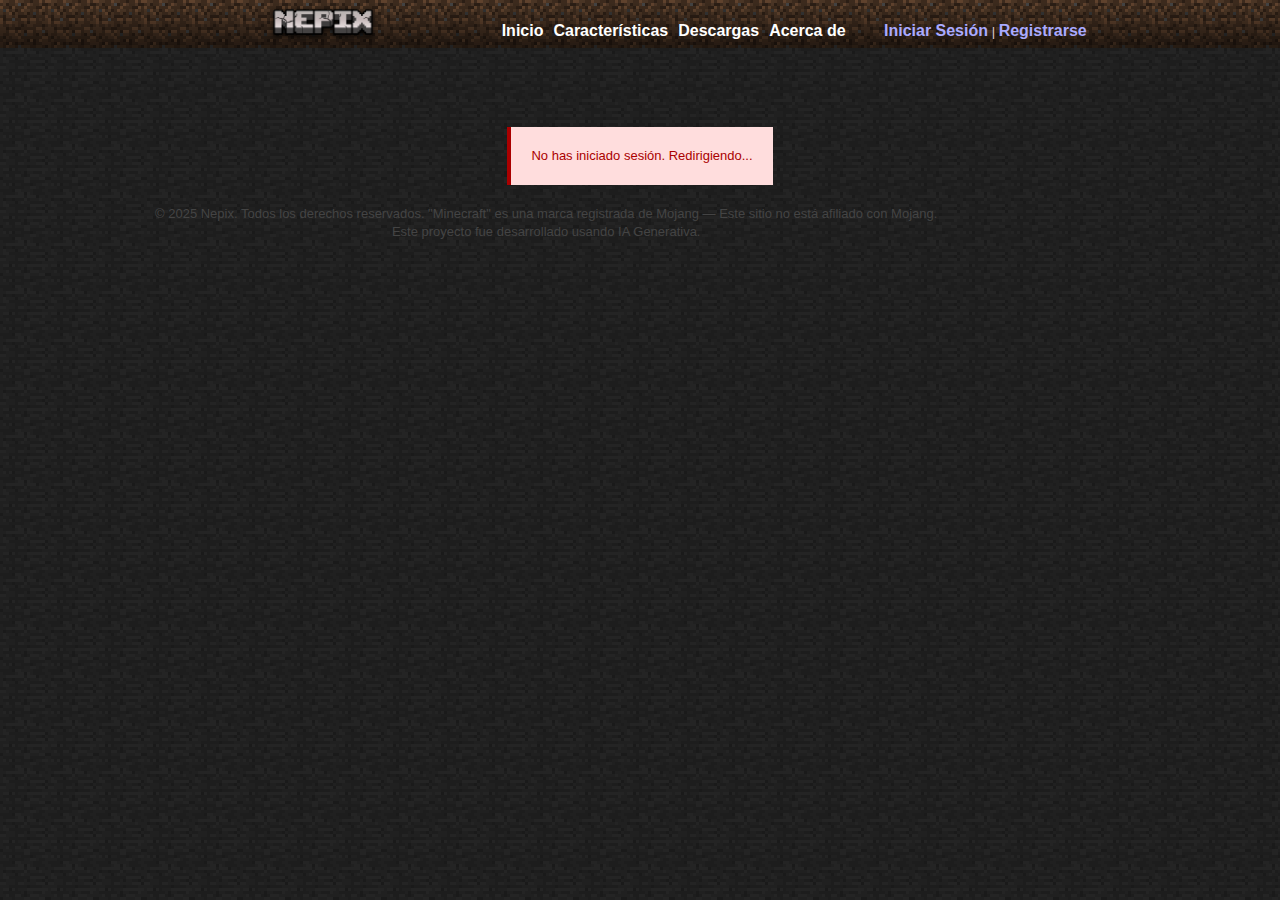
<file: public/retro/Dashboard.html>
<!DOCTYPE html>
<html lang="es" class="no-js">

<head>
    <meta charset="UTF-8">
    <meta http-equiv="X-UA-Compatible" content="IE=edge,chrome=1">
    <title>Nepix - Dashboard</title>
    <meta name="description" content="Panel de control de Nepix.">
    <meta name="viewport" content="width=device-width, initial-scale=1.0">

    <link rel="stylesheet" href="css/style.css">
    <link rel="stylesheet" href="css/auth.css">
    <style>
        .dashboard-container {
            max-width: 1000px;
            margin: 2em auto;
            padding: 0 20px;
        }

        .dashboard-header {
            display: flex;
            align-items: center;
            gap: 20px;
            margin-bottom: 2em;
            background: #333;
            padding: 20px;
            border: 1px solid #666;
        }

        .dashboard-header img {
            width: 80px;
            height: 80px;
        }

        .dashboard-header h1 {
            margin: 0;
            font-size: 28px;
        }

        .dashboard-header p {
            margin: 5px 0 0 0;
            color: #AAA;
        }

        .dashboard-grid {
            display: grid;
            grid-template-columns: repeat(auto-fit, minmax(300px, 1fr));
            gap: 20px;
            margin-bottom: 2em;
        }

        .dashboard-card {
            background: #333;
            border: 1px solid #666;
            padding: 20px;
        }

        .dashboard-card h2 {
            margin-top: 0;
            font-size: 18px;
            text-transform: uppercase;
            color: #5f9f35;
            border-bottom: 2px solid #5f9f35;
            padding-bottom: 10px;
        }

        .dashboard-card p {
            margin: 10px 0;
        }

        .dashboard-card strong {
            color: #5f9f35;
        }

        .dashboard-actions {
            margin-top: 20px;
            display: flex;
            gap: 10px;
            flex-wrap: wrap;
        }

        .btn-action {
            background: #555;
            color: #fff;
            border: none;
            padding: 10px 20px;
            font-size: 14px;
            cursor: pointer;
            transition: background 0.3s;
        }

        .btn-action:hover {
            background: #666;
        }

        .btn-action.danger {
            background: #a00;
        }

        .btn-action.danger:hover {
            background: #c00;
        }

        .btn-action.primary {
            background: #5f9f35;
        }

        .btn-action.primary:hover {
            background: #71b147;
        }

        .loading-spinner {
            text-align: center;
            padding: 40px;
            font-size: 18px;
            color: #AAA;
        }

        .error-message {
            background: #fdd;
            color: #a00;
            padding: 20px;
            margin: 20px 0;
            border-left: 4px solid #a00;
        }
    </style>
</head>

<body>
    <div id="wrap">
        <header>
            <div id="header_container" class="clearfix">
                <a id="logo" href="index.html">Nepix</a>
                <ul id="menu">
                    <li><a href="index.html">Inicio</a></li>
                    <li><a href="features.html">Características</a></li>
                    <li><a href="https://youtu.be/dQw4w9WgXcQ?si=1DLTStpLlrPF8jZA">Descargas</a></li>
                    <li><a href="about.html">Acerca de</a></li>
                </ul>
                <div id="userbox">
                    <span class="logged-out"><a href="Login.html">Iniciar Sesión</a> | <a
                            href="Register.html">Registrarse</a></span>
                </div>
            </div>
        </header>

        <div id="main" role="main" class="clearfix">
            <div class="dashboard-container">
                <div id="loadingMessage" class="loading-spinner">
                    Cargando información del usuario...
                </div>

                <div id="errorMessage" class="error-message" style="display: none;"></div>

                <div id="dashboardContent" style="display: none;">
                    <div class="dashboard-header">
                        <img src="images/cube.png" alt="User Avatar" id="userAvatar">
                        <div>
                            <h1>¡Bienvenido, <span id="displayUsername">Usuario</span>!</h1>
                            <p>Gestiona tu cuenta de Nepix desde aquí</p>
                        </div>
                    </div>

                    <div class="dashboard-grid">
                        <div class="dashboard-card">
                            <h2>Información de la Cuenta</h2>
                            <p><strong>Usuario:</strong> <span id="accountUsername">-</span></p>
                            <p><strong>ID:</strong> <span id="accountId">-</span></p>
                            <p><strong>Email:</strong> <span id="accountEmail">No especificado</span></p>
                            <p><strong>Fecha de registro:</strong> <span id="accountCreated">-</span></p>
                            <p><strong>Último acceso:</strong> <span id="accountLastLogin">-</span></p>
                        </div>

                        <div class="dashboard-card">
                            <h2>Estadísticas</h2>
                            <p><strong>Sesiones totales:</strong> <span id="statsLogins">Cargando...</span></p>
                            <p><strong>Tiempo de cuenta:</strong> <span id="statsAccountAge">Cargando...</span></p>
                            <p><strong>Estado:</strong> <span style="color: #5f9f35;">Activo</span></p>
                        </div>

                        <div class="dashboard-card">
                            <h2>Acciones Rápidas</h2>
                            <div class="dashboard-actions">
                                <button class="btn-action primary" onclick="downloadLauncher()">
                                    Descargar Launcher
                                </button>
                                <button class="btn-action" onclick="window.location.href='features.html'">
                                    Ver Características
                                </button>
                                <button class="btn-action danger logout-trigger">
                                    Cerrar Sesión
                                </button>
                            </div>
                        </div>
                    </div>

                    <div class="dashboard-card">
                        <h2>Acerca de tu Cuenta</h2>
                        <p>
                            Tu cuenta de Nepix te permite acceder a todas las funcionalidades del launcher,
                            sincronizar tus skins, y mantener tus preferencias guardadas en la nube.
                        </p>
                        <p>
                            <strong>Nota:</strong> Asegúrate de descargar el launcher oficial desde el botón de arriba
                            para disfrutar de la mejor experiencia de juego.
                        </p>
                    </div>
                </div>
            </div>

            <footer>
                &copy; 2025 Nepix. Todos los derechos reservados. "Minecraft" es una marca registrada de Mojang — Este
                sitio no está
                afiliado con Mojang.
                <br>Este proyecto fue desarrollado usando IA Generativa.
            </footer>
        </div>
    </div>

    <script src="js/auth-utils.js"></script>
    <script src="js/header-updater.js"></script>
    <script src="js/dashboard.js"></script>
</body>

</html>
</file>
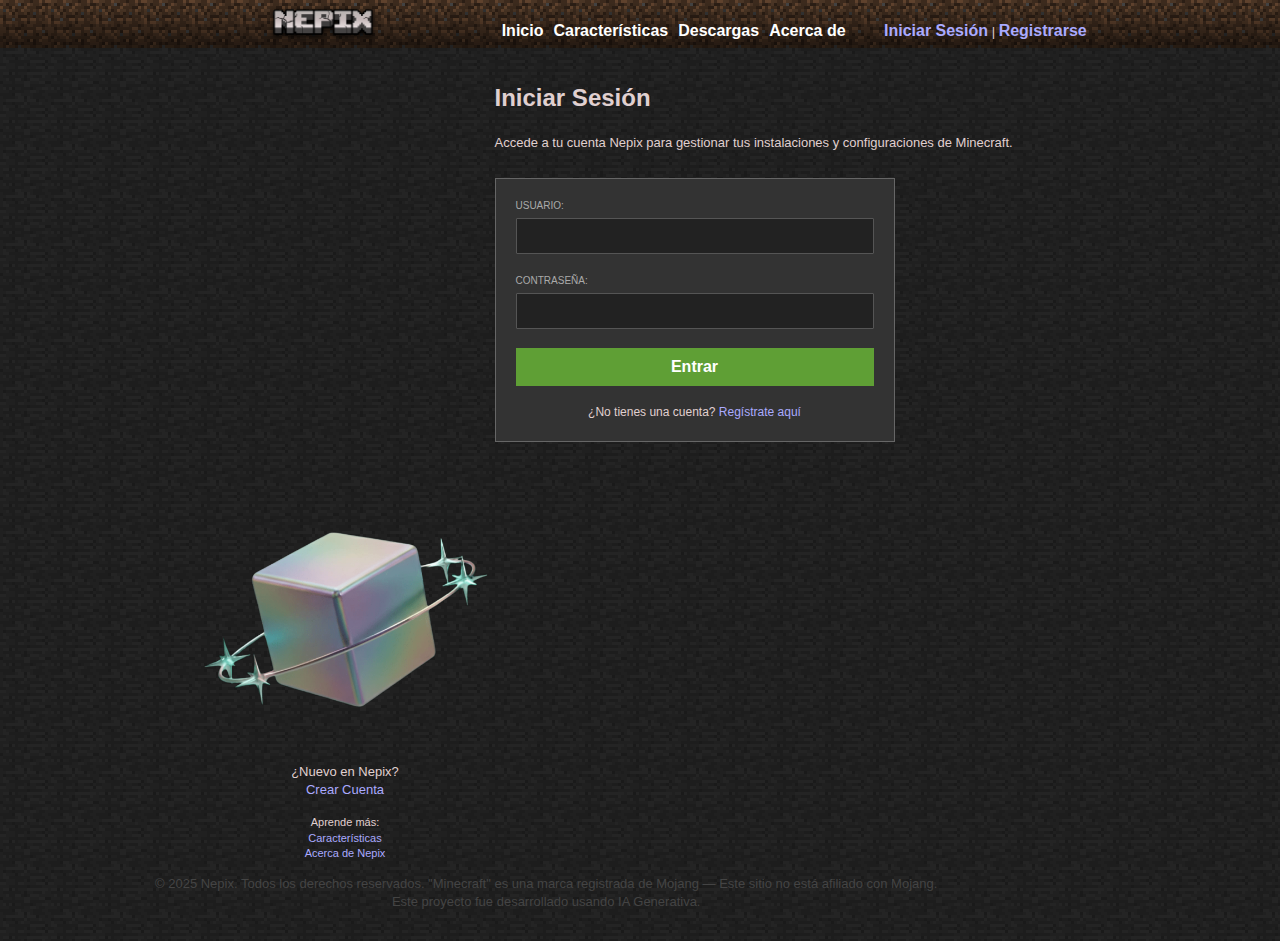
<file: public/retro/Login.html>
<!DOCTYPE html>
<html lang="es" class="no-js">

<head>
    <meta charset="UTF-8">
    <meta http-equiv="X-UA-Compatible" content="IE=edge,chrome=1">
    <title>Nepix - Iniciar Sesión</title>
    <meta name="description" content="Inicia sesión en tu cuenta Nepix.">
    <meta name="viewport" content="width=device-width, initial-scale=1.0">

    <link rel="stylesheet" href="css/style.css">

    <link rel="stylesheet" href="css/auth.css">
</head>

<body>
    <div id="wrap">
        <header>
            <div id="header_container" class="clearfix">
                <a id="logo" href="index.html">Nepix</a>
                <ul id="menu">
                    <li><a href="index.html">Inicio</a></li>
                    <li><a href="features.html">Características</a></li>
                    <li><a href="https://youtu.be/dQw4w9WgXcQ?si=1DLTStpLlrPF8jZA">Descargas</a></li>
                    <li><a href="about.html">Acerca de</a></li>
                </ul>
                <div id="userbox">
                    <span class="logged-out"><a href="Login.html">Iniciar Sesión</a> | <a
                            href="Register.html">Registrarse</a></span>
                </div>
            </div>
        </header>

        <div id="main" role="main" class="clearfix">

            <section class="left">
                <h1>Iniciar Sesión</h1>
                <p>
                    Accede a tu cuenta Nepix para gestionar tus instalaciones y configuraciones de Minecraft.
                </p>

                <div id="message" class="message"></div>
                <div id="userInfo" class="user-info"></div>

                <div class="form-card">
                    <form id="loginForm" novalidate>
                        <div class="form-group">
                            <label for="username">Usuario:</label>
                            <input type="text" id="username" name="username" required>
                        </div>

                        <div class="form-group">
                            <label for="password">Contraseña:</label>
                            <input type="password" id="password" name="password" required>
                        </div>

                        <button type="submit" class="btn-submit">Entrar</button>
                    </form>

                    <div class="form-footer">
                        ¿No tienes una cuenta? <a href="Register.html">Regístrate aquí</a>
                    </div>
                </div>
            </section>

            <aside class="auth-sidebar">
                <img src="images/cube.png" alt="Minecraft Cube" class="sidebar-cube-img">
                <p>
                    ¿Nuevo en Nepix?
                    <br><a href="Register.html">Crear Cuenta</a>
                </p>
                <p class="small">
                    Aprende más:
                    <br><a href="features.html">Características</a>
                    <br><a href="about.html">Acerca de Nepix</a>
                </p>
            </aside>

            <footer>
                &copy; 2025 Nepix. Todos los derechos reservados. "Minecraft" es una marca registrada de Mojang — Este
                sitio no está
                afiliado con Mojang.
                <br>Este proyecto fue desarrollado usando IA Generativa.
            </footer>
        </div>
    </div>

    <script src="js/auth-utils.js"></script>
    <script src="js/header-updater.js"></script>
    <script src="js/login.js"></script>
</body>

</html>
</file>
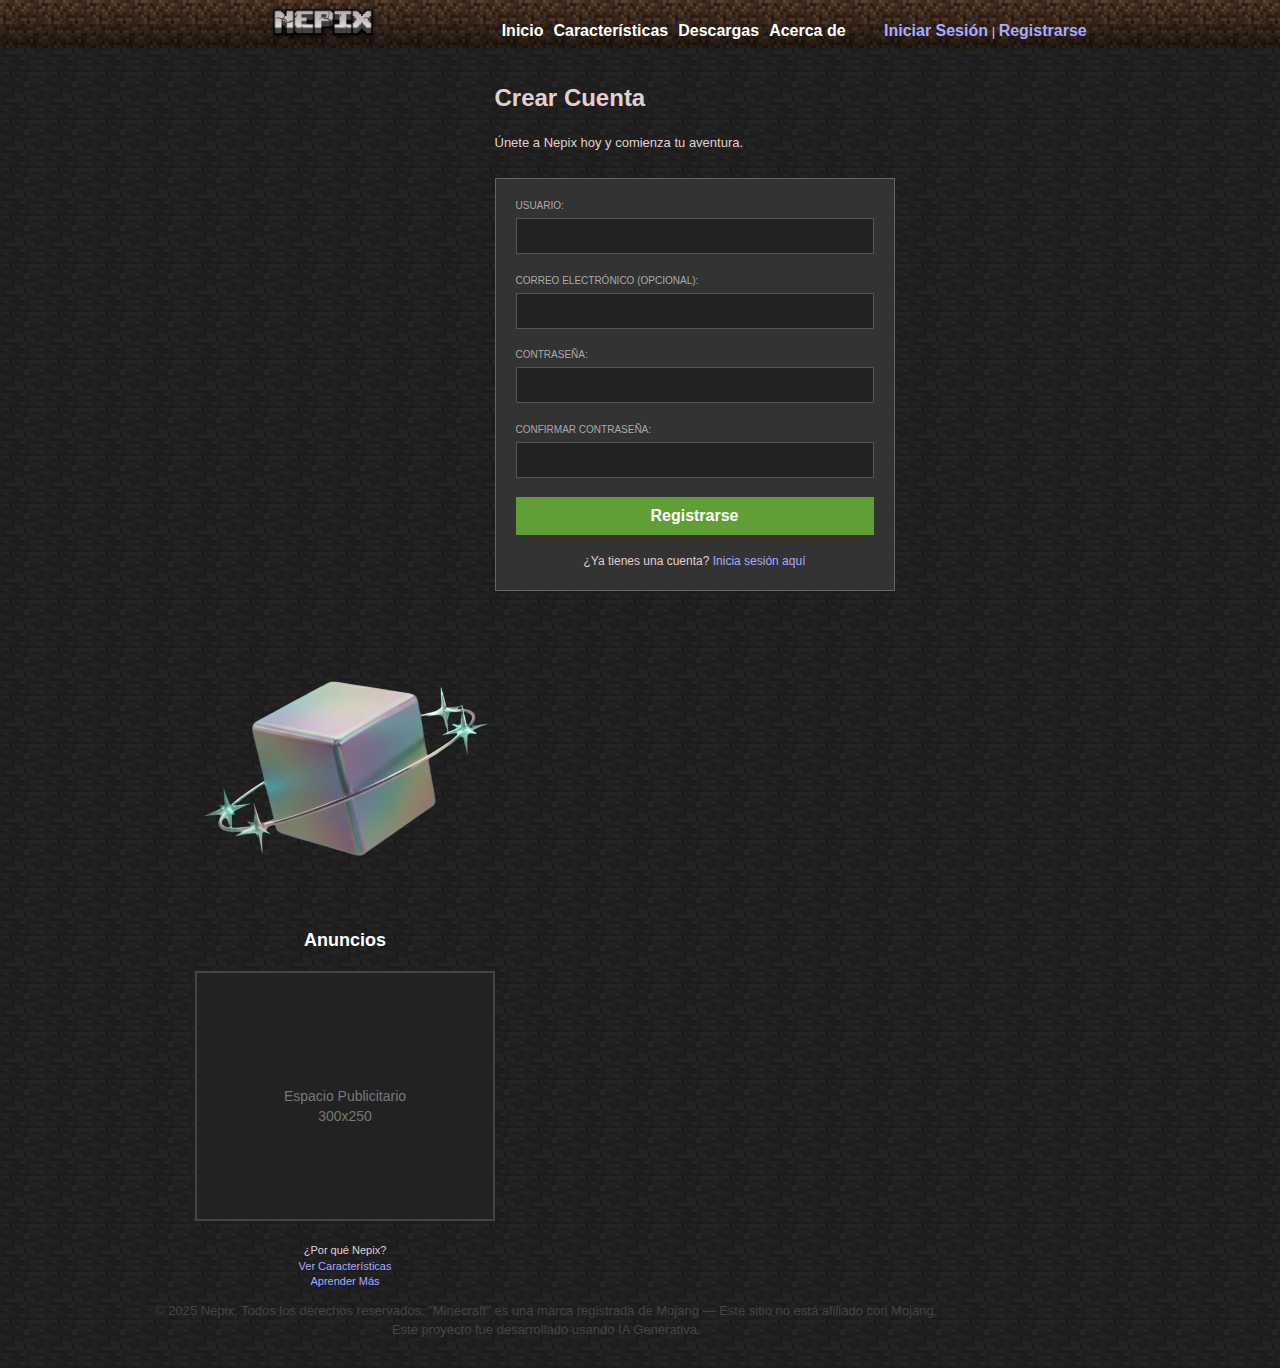
<file: public/retro/Register.html>
<!DOCTYPE html>
<html lang="es" class="no-js">

<head>
    <meta charset="UTF-8">
    <meta http-equiv="X-UA-Compatible" content="IE=edge,chrome=1">
    <title>Nepix - Registro</title>
    <meta name="description" content="Crea tu cuenta Nepix.">
    <meta name="viewport" content="width=device-width, initial-scale=1.0">

    <link rel="stylesheet" href="css/style.css">

    <link rel="stylesheet" href="css/auth.css">
</head>

<body>
    <div id="wrap">
        <header>
            <div id="header_container" class="clearfix">
                <a id="logo" href="index.html">Nepix</a>
                <ul id="menu">
                    <li><a href="index.html">Inicio</a></li>
                    <li><a href="features.html">Características</a></li>
                    <li><a href="https://youtu.be/dQw4w9WgXcQ?si=1DLTStpLlrPF8jZA">Descargas</a></li>
                    <li><a href="about.html">Acerca de</a></li>
                </ul>
                <div id="userbox">
                    <span class="logged-out"><a href="Login.html">Iniciar Sesión</a> | <a
                            href="Register.html">Registrarse</a></span>
                </div>
            </div>
        </header>

        <div id="main" role="main" class="clearfix">

            <section class="left">
                <h1>Crear Cuenta</h1>
                <p>
                    Únete a Nepix hoy y comienza tu aventura.
                </p>

                <div id="message" class="message"></div>

                <div class="form-card">
                    <form id="registerForm" novalidate>
                        <div class="form-group">
                            <label for="username">Usuario:</label>
                            <input type="text" id="username" name="username" required>
                        </div>

                        <div class="form-group">
                            <label for="email">Correo Electrónico (Opcional):</label>
                            <input type="email" id="email" name="email">
                        </div>

                        <div class="form-group">
                            <label for="password">Contraseña:</label>
                            <input type="password" id="password" name="password" required>
                        </div>

                        <div class="form-group">
                            <label for="confirm_password">Confirmar Contraseña:</label>
                            <input type="password" id="confirm_password" name="confirm_password" required>
                        </div>

                        <button type="submit" class="btn-submit">Registrarse</button>
                    </form>

                    <div class="form-footer">
                        ¿Ya tienes una cuenta? <a href="Login.html">Inicia sesión aquí</a>
                    </div>
                </div>
            </section>

            <aside class="auth-sidebar">
                <img src="images/cube.png" alt="Minecraft Cube" class="sidebar-cube-img">
                <h2 class="ad-title">Anuncios</h2>
                <div class="ad-container">
                    <p class="ad-text">Espacio Publicitario<br>300x250</p>
                </div>
                <p class="small why-nepix">
                    ¿Por qué Nepix?
                    <br><a href="features.html">Ver Características</a>
                    <br><a href="about.html">Aprender Más</a>
                </p>
            </aside>

            <footer>
                &copy; 2025 Nepix. Todos los derechos reservados. "Minecraft" es una marca registrada de Mojang — Este
                sitio no está
                afiliado con Mojang.
                <br>Este proyecto fue desarrollado usando IA Generativa.
            </footer>
        </div>
    </div>

    <script src="js/auth-utils.js"></script>
    <script src="js/header-updater.js"></script>
    <script src="js/register.js"></script>
</body>

</html>
</file>
<file: public/retro/css/auth.css>
/* Estilos de Autenticación (Login/Registro) */

#logo {
    background-image: url('../images/nepix_logo.png');
    background-size: contain;
    background-repeat: no-repeat;
    background-position: center;
}

.form-card {
    background: #333;
    border: #666 solid 1px;
    padding: 20px;
    margin: 2em 0;
    max-width: 400px;
}

.form-group {
    margin-bottom: 1.5em;
}

.form-group label {
    display: block;
    text-transform: uppercase;
    font-size: 10px;
    color: #AAA;
    margin-bottom: 5px;
}

.form-group input {
    width: 100%;
    padding: 8px;
    font-size: 16px;
    background: #222;
    color: #E0D0D0;
    border: 1px solid #555;
    box-sizing: border-box;
    transition: border-color 0.3s ease;
}

.form-group input.input-error {
    border-color: #cc0000;
    background: #2a1515;
}

.form-group input:focus {
    outline: none;
    border-color: #5f9f35;
}

/* Desactivar estilos de validación nativa del navegador */
.form-group input:invalid {
    box-shadow: none;
}

.form-group input:required {
    box-shadow: none;
}

.btn-submit {
    background: #5f9f35;
    color: #fff;
    border: none;
    padding: 10px 20px;
    font-size: 16px;
    font-weight: bold;
    cursor: pointer;
    width: 100%;
}

.btn-submit:hover {
    background: #71b147;
}

.message {
    padding: 10px;
    margin-bottom: 1em;
    display: none;
    white-space: pre-line;
    line-height: 1.5;
}

.message.error {
    background-color: #fdd;
    color: #a00;
    display: block;
    border-left: 4px solid #a00;
}

.message.success {
    background-color: #dfd;
    color: #0a0;
    display: block;
    border-left: 4px solid #0a0;
}

.form-footer {
    margin-top: 1.5em;
    text-align: center;
    font-size: 12px;
}

/* Estilos extraídos de estilos en línea */
.user-info {
    display: none;
}

.auth-sidebar {
    width: 300px;
    margin-left: 40px;
    float: left;
    padding-top: 20px;
    text-align: center;
}

.sidebar-cube-img {
    max-width: 100%;
    height: auto;
    margin-bottom: 20px;
}

.ad-title {
    font-size: 18px;
    color: #fff;
    margin-bottom: 1em;
}

.ad-container {
    background: #222;
    border: 2px solid #444;
    padding: 20px;
    text-align: center;
    min-height: 250px;
    display: flex;
    align-items: center;
    justify-content: center;
}

.ad-text {
    color: #777;
    font-size: 14px;
}

.why-nepix {
    margin-top: 2em;
}
</file>
<file: public/retro/css/style.css>
/* Reset & Base */
html,
body,
div,
span,
object,
iframe,
h1,
h2,
h3,
h4,
h5,
h6,
p,
blockquote,
pre,
abbr,
address,
cite,
code,
del,
dfn,
em,
img,
ins,
kbd,
q,
samp,
small,
strong,
sub,
sup,
var,
b,
i,
dl,
dt,
dd,
ol,
ul,
li,
fieldset,
form,
label,
legend,
table,
caption,
tbody,
tfoot,
thead,
tr,
th,
td,
article,
aside,
canvas,
details,
figcaption,
figure,
footer,
header,
hgroup,
menu,
nav,
section,
summary,
time,
mark,
audio,
video {
    margin: 0;
    padding: 0;
    border: 0;
    font-size: 100%;
    font: inherit;
    vertical-align: baseline;
    box-sizing: border-box;
}

img {
    max-width: 100%;
    height: auto;
}

article,
aside,
details,
figcaption,
figure,
footer,
header,
hgroup,
menu,
nav,
section {
    display: block;
}

blockquote,
q {
    quotes: none;
}

blockquote:before,
blockquote:after,
q:before,
q:after {
    content: '';
    content: none;
}

ins {
    background-color: #ff9;
    color: #000;
    text-decoration: none;
}

mark {
    background-color: #ff9;
    color: #000;
    font-style: italic;
    font-weight: bold;
}

del {
    text-decoration: line-through;
}

abbr[title],
dfn[title] {
    border-bottom: 1px dotted;
    cursor: help;
}

table {
    border-collapse: collapse;
    border-spacing: 0;
}

hr {
    display: block;
    height: 1px;
    border: 0;
    border-top: 1px solid #ccc;
    margin: 1em 0;
    padding: 0;
}

input,
select {
    vertical-align: middle;
}

body {
    background: #111;
    font: 13px/1.4 'Helvetica Neue', sans-serif;
    font-size: small;
    color: #E0D0D0;
    height: 100%;
    background: #111 url(../images/bg_main.png);
}

select,
input,
textarea,
button {
    font: 99% sans-serif;
    margin: 0;
}

pre,
code,
kbd,
samp,
.code {
    font-family: monospace, sans-serif;
}

html {
    overflow-y: scroll;
    height: 100%;
}

a:hover,
a:active {
    outline: none;
}

ul,
ol {
    margin-left: 2em;
}

ol {
    list-style-type: decimal;
}

nav ul,
nav li {
    margin: 0;
    list-style: none;
    list-style-image: none;
}

small {
    font-size: 85%;
}

strong,
th {
    font-weight: bold;
}

td {
    vertical-align: top;
}

sub,
sup {
    font-size: 75%;
    line-height: 0;
    position: relative;
}

sup {
    top: -0.5em;
}

sub {
    bottom: -0.25em;
}

pre {
    white-space: pre;
    white-space: pre-wrap;
    word-wrap: break-word;
    padding: 15px;
}

textarea {
    overflow: auto;
}

.ie6 legend,
.ie7 legend {
    margin-left: -7px;
}

input[type="radio"] {
    vertical-align: text-bottom;
}

input[type="checkbox"] {
    vertical-align: bottom;
}

.ie7 input[type="checkbox"] {
    vertical-align: baseline;
}

.ie6 input {
    vertical-align: text-bottom;
}

label,
input[type="button"],
input[type="submit"],
input[type="image"],
button {
    cursor: pointer;
}

input:invalid,
textarea:invalid {
    border-radius: 1px;
    -moz-box-shadow: 0px 0px 5px red;
    -webkit-box-shadow: 0px 0px 5px red;
    box-shadow: 0px 0px 5px red;
}

.no-boxshadow input:invalid,
.no-boxshadow textarea:invalid {
    background-color: #f0dddd;
}

::-moz-selection {
    background: #71b147;
    color: #593d29;
    text-shadow: none;
}

::selection {
    background: #71b147;
    color: #593d29;
    text-shadow: none;
}

a:link {
    -webkit-tap-highlight-color: #5f9f35;
}

button {
    width: auto;
    overflow: visible;
}

.ie7 img {
    -ms-interpolation-mode: bicubic;
}

h1,
h2,
h3,
h4,
h5,
h6 {
    font-weight: bold;
}

a,
a:active,
a:visited {
    color: #aaf;
    text-decoration: none;
}

h1 {
    font-size: 24px;
}

h2 {
    font-size: 18px;
    margin-top: 2em;
}

h3 {
    font-size: 14px;
    margin-top: 2em;
}

h4 {
    font-size: 13px;
    margin-top: 2em;
}

p,
ul {
    margin-top: 1.5em;
}

.small {
    font-size: 11px;
}

.small a {
    text-decoration: none;
}

.dark {
    color: #777;
}

#wrap {
    min-height: 100%;
    width: 100%;
}

body:before {
    content: "";
    height: 100%;
    float: left;
    width: 0;
    margin-top: -32767px;
}

/* Header */
header {
    height: auto;
    min-height: 48px;
    background: #211710 url(../images/bg_top.png);
}

header a,
header a:active,
header a:visited {
    font-size: 16px;
    font-weight: bold;
    text-decoration: none;
}

#beta_badge {
    position: absolute;
    top: -40px;
    left: 144px;
    width: 119px;
    height: 62px;
    background: transparent url(../images/prepurchase.png) no-repeat;
}

#header_container {
    width: 100%;
    max-width: 1000px;
    margin: 0 auto;
    padding: 0 15px;
    display: flex;
    flex-wrap: wrap;
    justify-content: space-between;
    align-items: center;
}

#logo {
    width: 260px;
    height: 48px;
    background: transparent url(../images/logo.png) no-repeat 0 1px;
    display: block;
    overflow: hidden;
    text-indent: -10000px;
}

#menu {
    list-style: none;
    font-size: 16px;
    font-weight: bold;
    padding: 14px 0 0;
    margin-top: 0;
    margin-left: 0;
}

#menu li {
    float: left;
    margin-left: 10px;
}

#menu li a,
#menu li a:active,
#menu li a:visited {
    color: #fff;
}

#menu li ul {
    margin: 0;
    padding: 0;
    position: absolute;
    display: none;
    z-index: 5;
    padding-top: 6px;
}

#menu li ul li {
    float: none;
    margin: 0;
    display: inline;
}

#menu li ul li a {
    display: block;
    padding: 6px 10px;
    background: #333;
    white-space: nowrap;
}

#menu li ul li a:hover {
    background: #444;
}

#userbox {
    text-align: right;
    padding: 14px 0 0;
}

/* Main Layout */
#main {
    width: 100%;
    max-width: 1000px;
    margin: 0 auto;
    margin-top: 1em;
    position: relative;
    padding: 20px 15px 40px;
    display: flex;
    flex-wrap: wrap;
    justify-content: space-between;
}

.store {
    margin-top: 20px;
}

.store .item {
    float: left;
    margin-bottom: 45px;
    width: 310px;
    margin-right: 30px;
    text-align: center;
}

.store .item#game,
.store .item#gift {
    display: block;
    width: 434px;
    padding: 49px 40px 20px 20px;
    height: 145px;
    background-color: #111;
    background-repeat: no-repeat;
    background-position: center;
    margin: 0;
    text-align: right;
    color: #fff;
    font-size: 36px;
    font-weight: bold;
    text-shadow: #111 0px 3px 0px;
    line-height: 40px;
}

.store .item#xbox,
.store .item#pocket {
    display: block;
    width: 434px;
    padding: 49px 40px 20px 20px;
    height: 48px;
    background-color: #111;
    background-repeat: no-repeat;
    background-position: center;
    margin: 8px 0 20px 0;
    text-align: right;
    color: #fff;
    font-size: 36px;
    font-weight: bold;
    text-shadow: #111 0px 3px 0px;
    line-height: 40px;
}

.store .item .pricetag {
    color: #ffb400;
    font-size: 18px;
}

.store .item#xbox {
    background-image: url(../images/store/xbox.png);
}

.store .item#pocket {
    background-image: url(../images/store/mcpe.png);
    margin-left: 12px;
}

.store .item#game a,
.store .item#gift a {
    color: #ffb400;
}

.store .item#game a:hover,
.store .item#gift a:hover {
    color: #ffd571;
}

.store .item#game {
    background-image: url(../images/store/game.png);
}

.store .item#gift {
    background-image: url(../images/store/gift.png);
}

.store .item#gift {
    margin-left: 12px;
}

.store .item.last {
    margin-right: 0;
}

.warning {
    text-align: center;
    padding: 6px;
}

.warning-red {
    background-color: #fdd;
}

.warning-yellow {
    background-color: #ffd;
    color: #a80;
    font-weight: bold;
}

footer {
    position: relative;
    margin-top: -40px;
    height: 26px;
    text-align: center;
    color: #444;
    padding-top: 14px;
    clear: both;
}

footer a,
footer a:visited {
    color: #777;
    text-decoration: none;
}

section,
aside {
    margin-bottom: 3em;
}

section.left {
    width: 65%;
}

aside {
    width: 30%;
    margin-left: 0;
}

section.left.three_col,
section.mid.three_col,
section.right.three_col {
    width: 30%;
    margin-left: 0;
}

section.right.three_col.double {
    width: 64%;
    margin-left: 0;
}

section.social h2 {
    font-size: 18px;
    color: #fff;
    padding-left: 40px;
    background-repeat: no-repeat;
    padding-top: 3px;
    height: 29px;
    margin-bottom: 1em;
}

section.social#facebook h2 {
    background-image: url(../images/facebook_icon.png);
}

section.social.minecon-banner h2 {
    background-image: url(../images/minecon_icon.png);
}

section.social#twitter h2 {
    background-image: url(../images/twitter_icon.png);
}

section.social#tumblr h2 {
    background-image: url(../images/tumblr_icon.png);
}

#animals {
    padding-top: 230px;
    background: transparent url(../images/animals.png) no-repeat top center;
    text-align: center;
}

.button {
    text-indent: -10000px;
    text-align: left;
    overflow: hidden;
    border: none;
    outline: none;
    background-repeat: no-repeat;
    display: inline-block;
}

.button_buy_now {
    background-image: url(../images/download_now.png);
    width: 212px;
    height: 44px;
}

.social h2 a {
    color: #fff;
    text-decoration: none;
}

.social>div {
    margin-top: 2em;
}

#twitter ul,
#tumblr ul {
    list-style-type: none;
    text-indent: 0;
    padding: 0;
    margin: 0;
}

#twitter li,
#tumblr li {
    margin-bottom: 2em;
}

#twitter li .timestamp,
#tumblr li .timestamp {
    font-size: 10px;
    color: #b1a5a5;
}

#twitter li a,
#tumblr li a {
    text-decoration: none;
}

#tumblr .title {
    font-weight: bold;
    font-size: 14px;
}

.total_users,
.paid_users {
    position: relative;
    height: 13px;
}

.platform {
    display: none;
}

#checkoutSubmit {
    background: transparent url(/web/20110930204819im_/http://www.minecraft.net../images/bigspinner.gif) no-repeat left center;
    padding-left: 46px;
}

.payment-method {
    background-color: #422;
    margin-bottom: 8px;
    float: left;
    width: 85px;
    margin-right: 8px;
    height: 28px;
    cursor: pointer;
    overflow: hidden;
    padding-left: 4px;
    padding-top: 8px;
    background: transparent no-repeat right top;
}

.payment-method-special-mbwallet {
    background-image: url(/web/20110930204819im_/http://www.minecraft.net../images/payment/moneybookers-wallet.png);
}

.payment-method-special-paypal {
    background-image: url(/web/20110930204819im_/http://www.minecraft.net../images/payment/paypal.png);
}

.infobox {
    padding: 10px;
    background-color: #333;
    border: #666 solid 1px;
    margin: 2em 0;
    font-size: 16px;
}

ul.infobox {
    list-style-type: none;
}

ul.infobox li {
    margin-bottom: 1em;
}

.infobox .label {
    text-transform: uppercase;
    font-size: 10px;
    color: #AAA;
}

form.spacious input[type="text"],
form.spacious input[type="password"],
form.spacious input[type="file"] {
    display: block;
    font-size: 18px;
    margin-bottom: 2px;
}

form.spacious label {
    text-transform: uppercase;
    font-size: 10px;
    color: #AAA;
}

.error,
form.spacious p.hasError label {
    color: #ff3333
}

p.success {
    color: #33ff33;
}

#redeemForm #code {
    padding-left: 30px;
    font-size: 48px;
    font-family: monospace;
}

#redeemForm label {
    font-size: 18px;
    font-weight: bold;
}

a.tee {
    display: block;
    background: #111 none no-repeat center 10px;
    width: 221px;
    height: 20px;
    padding: 240px 10px 10px;
    margin-right: 12px;
    float: left;
    font-size: 14px;
    color: #fff;
    text-align: center;
    margin-bottom: 10px;
}

.tee.last {
    margin-right: 0;
}

#minecon-banner {
    display: block;
    background-color: #ff0;
    width: 630px;
    height: 230px;
    background: transparent url(../images/minecon_banner.png) no-repeat;
    overflow: hidden;
    text-indent: -1000px;
    margin-top: 26px;
}

.ir {
    display: block;
    text-indent: -999em;
    overflow: hidden;
    background-repeat: no-repeat;
    text-align: left;
    direction: ltr;
}

.hidden {
    display: none;
    visibility: hidden;
}

.visuallyhidden {
    border: 0;
    clip: rect(0 0 0 0);
    height: 1px;
    margin: -1px;
    overflow: hidden;
    padding: 0;
    position: absolute;
    width: 1px;
}

.visuallyhidden.focusable:active,
.visuallyhidden.focusable:focus {
    clip: auto;
    height: auto;
    margin: 0;
    overflow: visible;
    position: static;
    width: auto;
}

.invisible {
    visibility: hidden;
}

.clearfix:before,
.clearfix:after {
    content: "\0020";
    display: block;
    height: 0;
    overflow: hidden;
}

.clearfix:after {
    clear: both;
}

.clearfix {
    zoom: 1;
}

/* Media Queries */
@media screen and (max-width: 768px) {
    #header_container {
        flex-direction: column;
        height: auto;
        padding-bottom: 10px;
    }

    #logo {
        margin-bottom: 10px;
    }

    #menu {
        width: 100%;
        text-align: center;
        padding: 5px 0;
    }

    #menu li {
        float: none;
        display: inline-block;
        margin: 0 5px;
    }

    #userbox {
        width: 100%;
        text-align: center;
        padding: 10px 0;
    }

    section.left,
    aside {
        width: 100%;
        margin-left: 0;
        margin-bottom: 2em;
    }

    section.left.three_col,
    section.mid.three_col,
    section.right.three_col,
    section.right.three_col.double {
        width: 100%;
        margin-left: 0;
        margin-bottom: 2em;
    }

    #animals {
        padding-top: 150px;
        background-size: contain;
    }
}

@media screen and (max-width: 480px) {
    body {
        font-size: 14px;
    }

    h1 {
        font-size: 22px;
    }

    #menu li {
        display: block;
        margin: 5px 0;
    }

    .button_buy_now {
        width: 100%;
        background-size: contain;
    }
}

@media print {
    * {
        background: transparent !important;
        color: black !important;
        text-shadow: none !important;
        filter: none !important;
        -ms-filter: none !important;
    }

    a,
    a:visited {
        color: #444 !important;
        text-decoration: underline;
    }

    a[href]:after {
        content: " (" attr(href) ")";
    }

    abbr[title]:after {
        content: " (" attr(title) ")";
    }

    .ir a:after,
    a[href^="javascript:"]:after,
    a[href^="#"]:after {
        content: "";
    }

    pre,
    blockquote {
        border: 1px solid #999;
        page-break-inside: avoid;
    }

    thead {
        display: table-header-group;
    }

    tr,
    img {
        page-break-inside: avoid;
    }

    @page {
        margin: 0.5cm;
    }

    p,
    h2,
    h3 {
        orphans: 3;
        widows: 3;
    }

    h2,
    h3 {
        page-break-after: avoid;
    }
}
</file>
